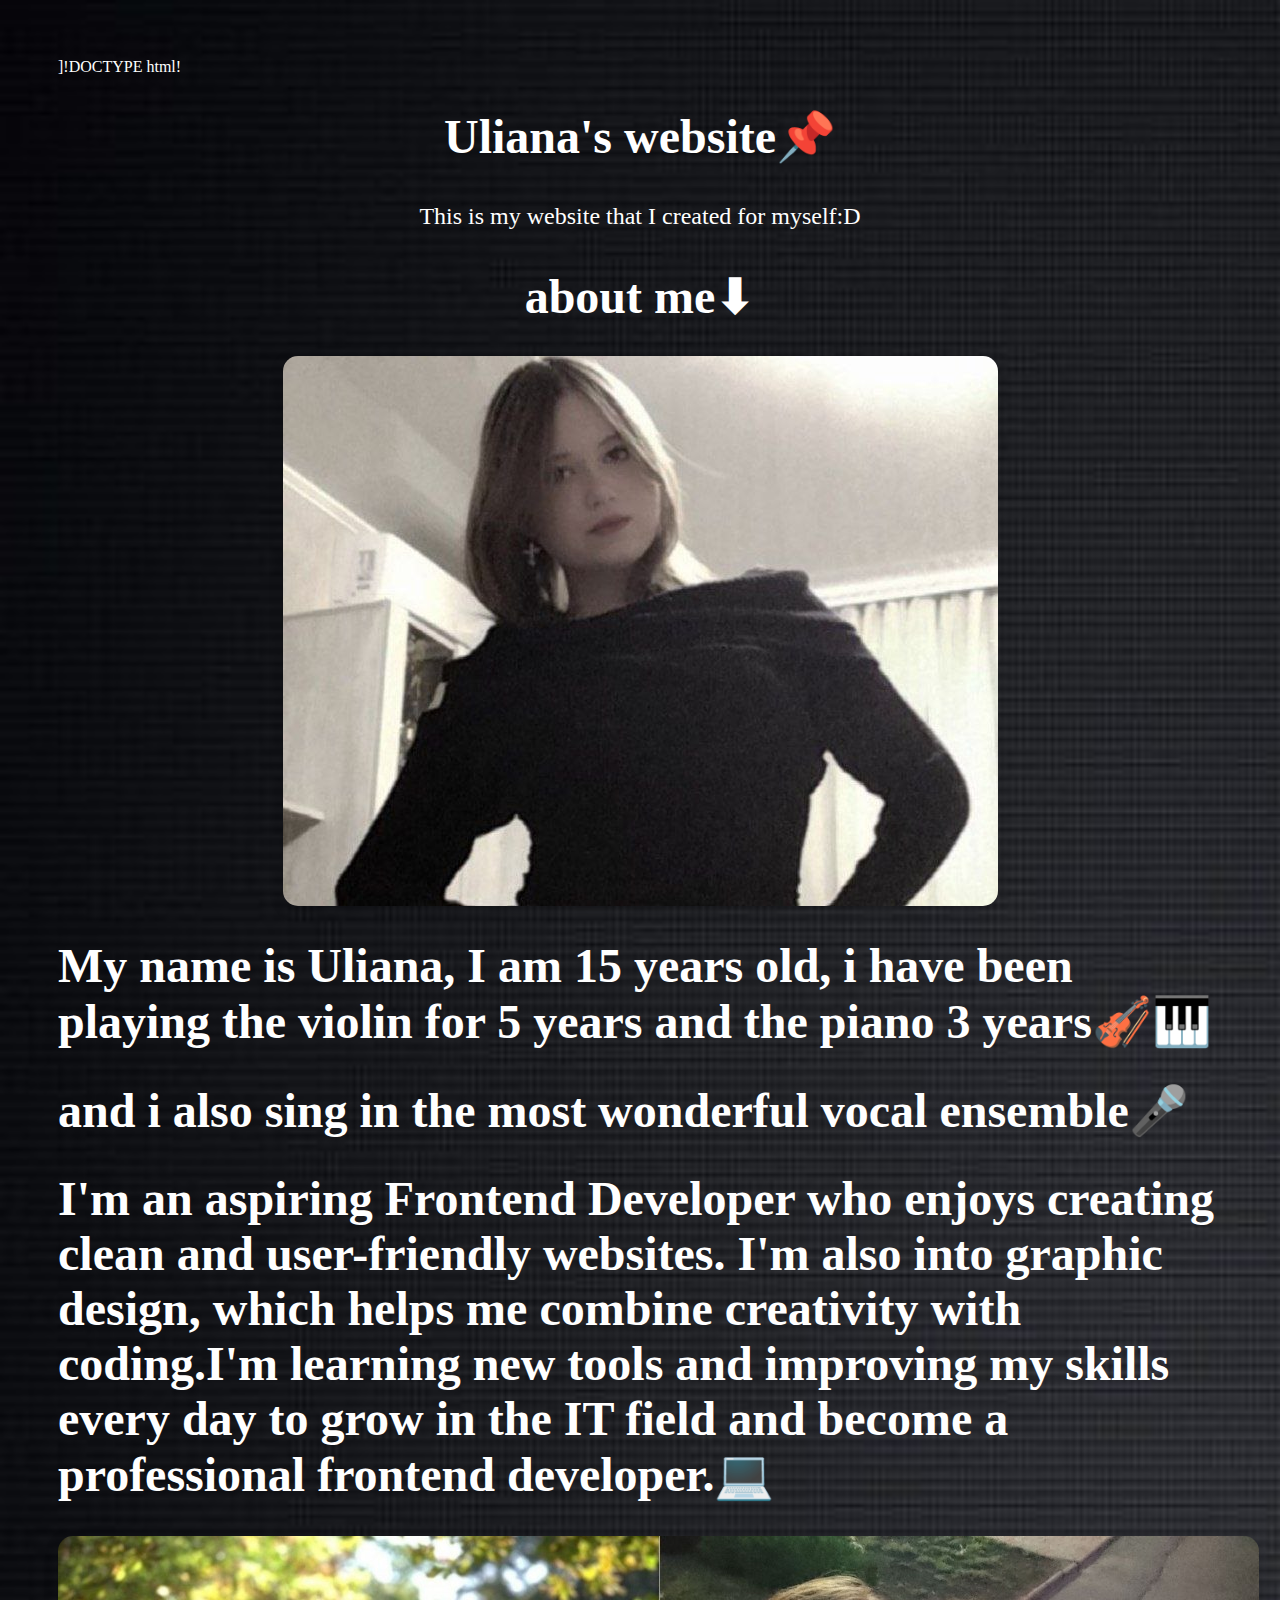
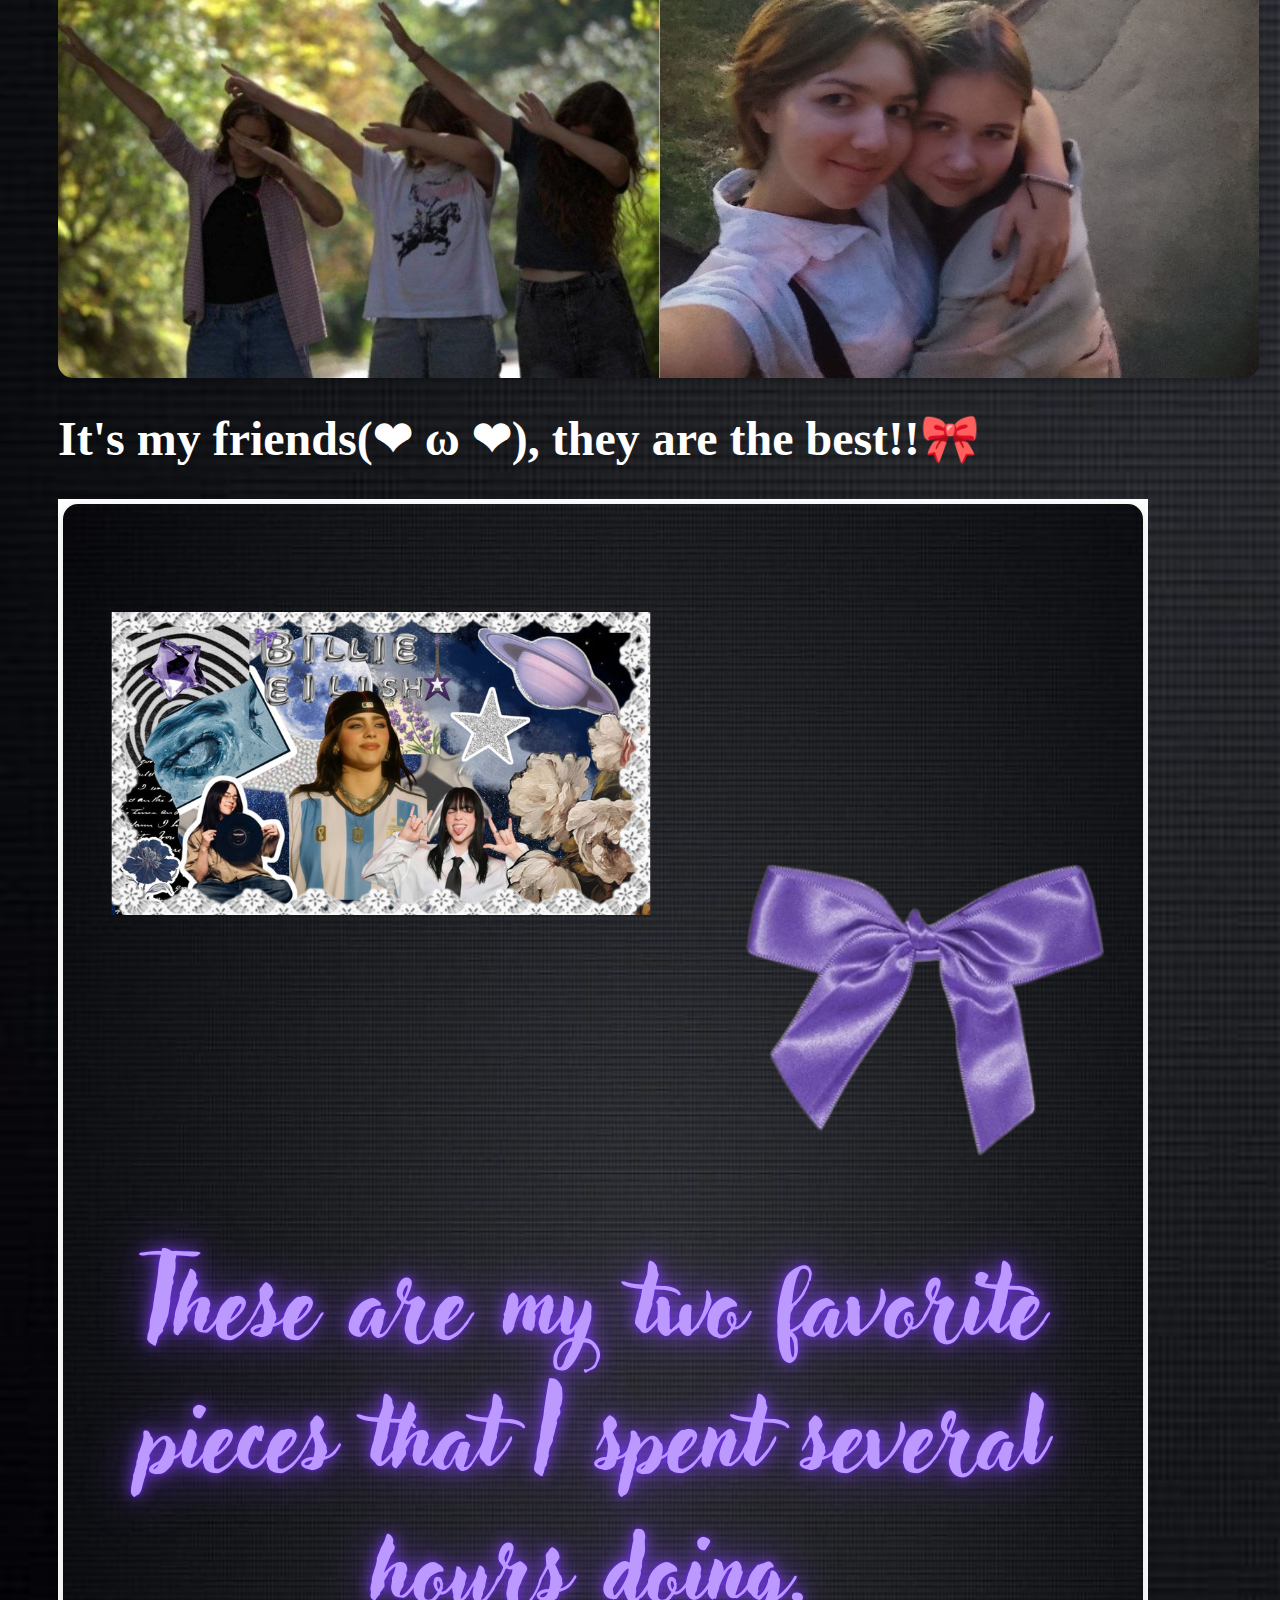
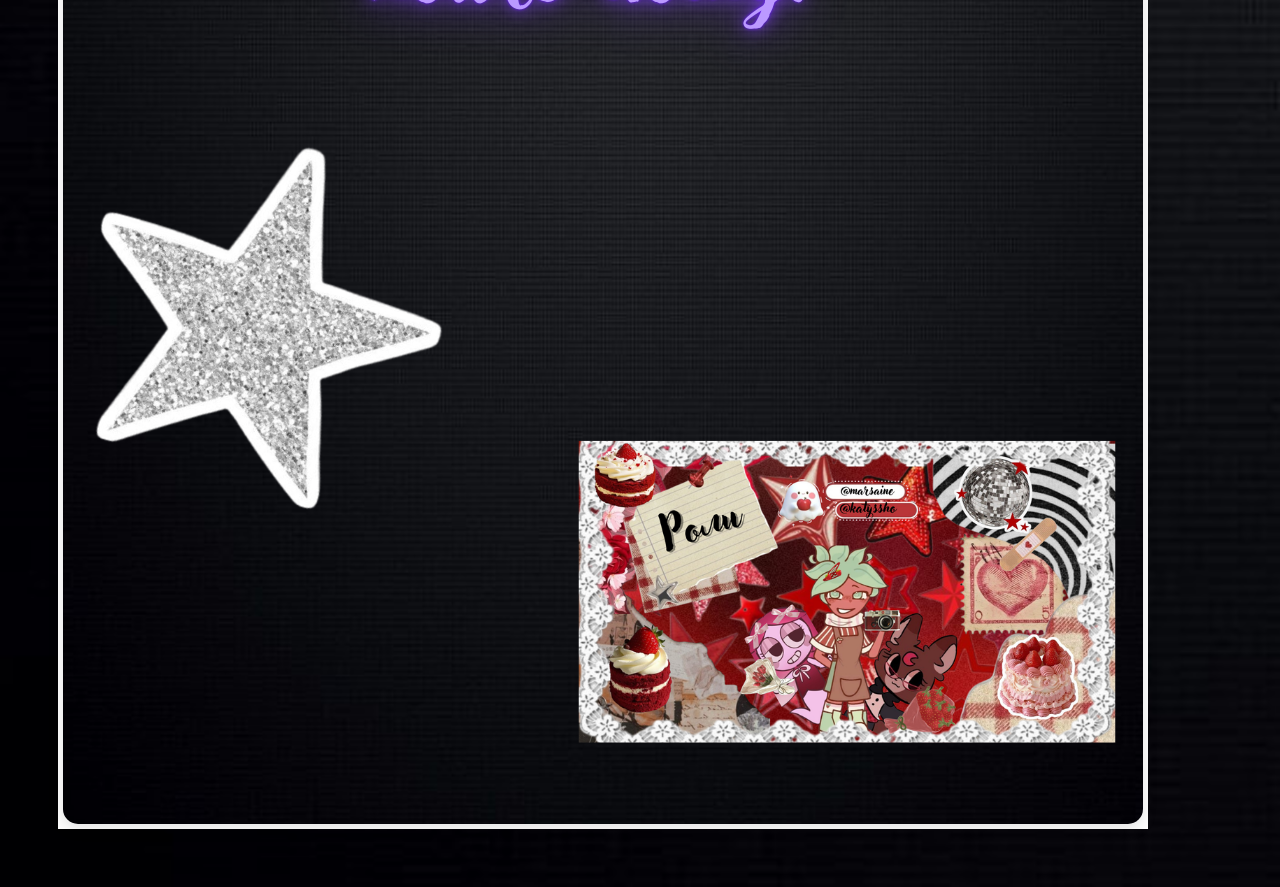
<file: index.html>
]!DOCTYPE html!
<html>
<head>
    <meta charset="UTF-8">
    <title>uliana's</title>
    <link rel="stylesheet" href="../static/stati_style.css">

</head>

<body>
<div class="content">
<h1>Uliana's website📌</h1>
<p>This is my website that I created for myself:D</p>
<h1>about me⬇</h1>
   <img src="../static/uulia.jpg" class="uulia.jpg">
</div>
<h1>My name is Uliana, I am 15 years old, i have been playing the violin for 5 years and the piano 3 years🎻🎹</h1>
<h1>and i also sing in the most wonderful vocal ensemble🎤</h1>
<h1>I'm an aspiring Frontend Developer who enjoys creating clean and user-friendly websites.
I'm also into graphic design, which helps me combine creativity with coding.I'm learning new tools and improving my skills every day
to grow in the IT field and become a professional frontend developer.💻</h1>

<div>
    <img src="../static/devachki.jpg" class="devachki.jpg">
</div>


<h1>It's my friends(❤ ω ❤), they are the best!!🎀</h1>

<div>
<a href="page2.html" style="display: inline-block; padding: 5px; cursor: pointer; text-decoration: none; background-color: white;">
  <img src="static/star.png" alt="button" style="display: block;
box-shadow;0 0 5px lavender,
0 0 25px lavender, 0 0 50px lavender,
0 0 100px lavender, 0 0 200px lavender;">
</a>




</div>



<style>
.btn {
    display: inline-block;
    padding: 8px 16px;
    background: #72676F;
    color: #fff;
    border-radius: 4px;
    text-decoration:none;

}
.btn:hover {
    box-shadow:0 0 5px lavender,
    0 0 25px lavender, 0 0 50px lavender,
    0 0 100px lavender, 0 0 200px lavender;
}
</style>

</body>
</html>
</file>
<file: static/stati_style.css>
.content {
    text-align: center;
}

.uulia.jpg {
    width: 100px;
    display: block;
    margin: 10px auto;
    border-radius: 10px;
}

body {
background-image:url("black.jpg");
background-repeat:no-repeat;
background-size:cover;
font-family:"Dancing Script",cursive;
padding:50px;
color:white;
}

h1 {
font-size:3em;
}

p {
font-size:1.5em;
max-width:600px;
margin:20px auto;
line-height:1.6;
}

h1:hover {
letter-spacing:2px;
transition:0.3s;
color:#6366f1;
}

img {
border-radius:15px;
box-shadow: 0 4px 15px #00000020;
}
</file>
